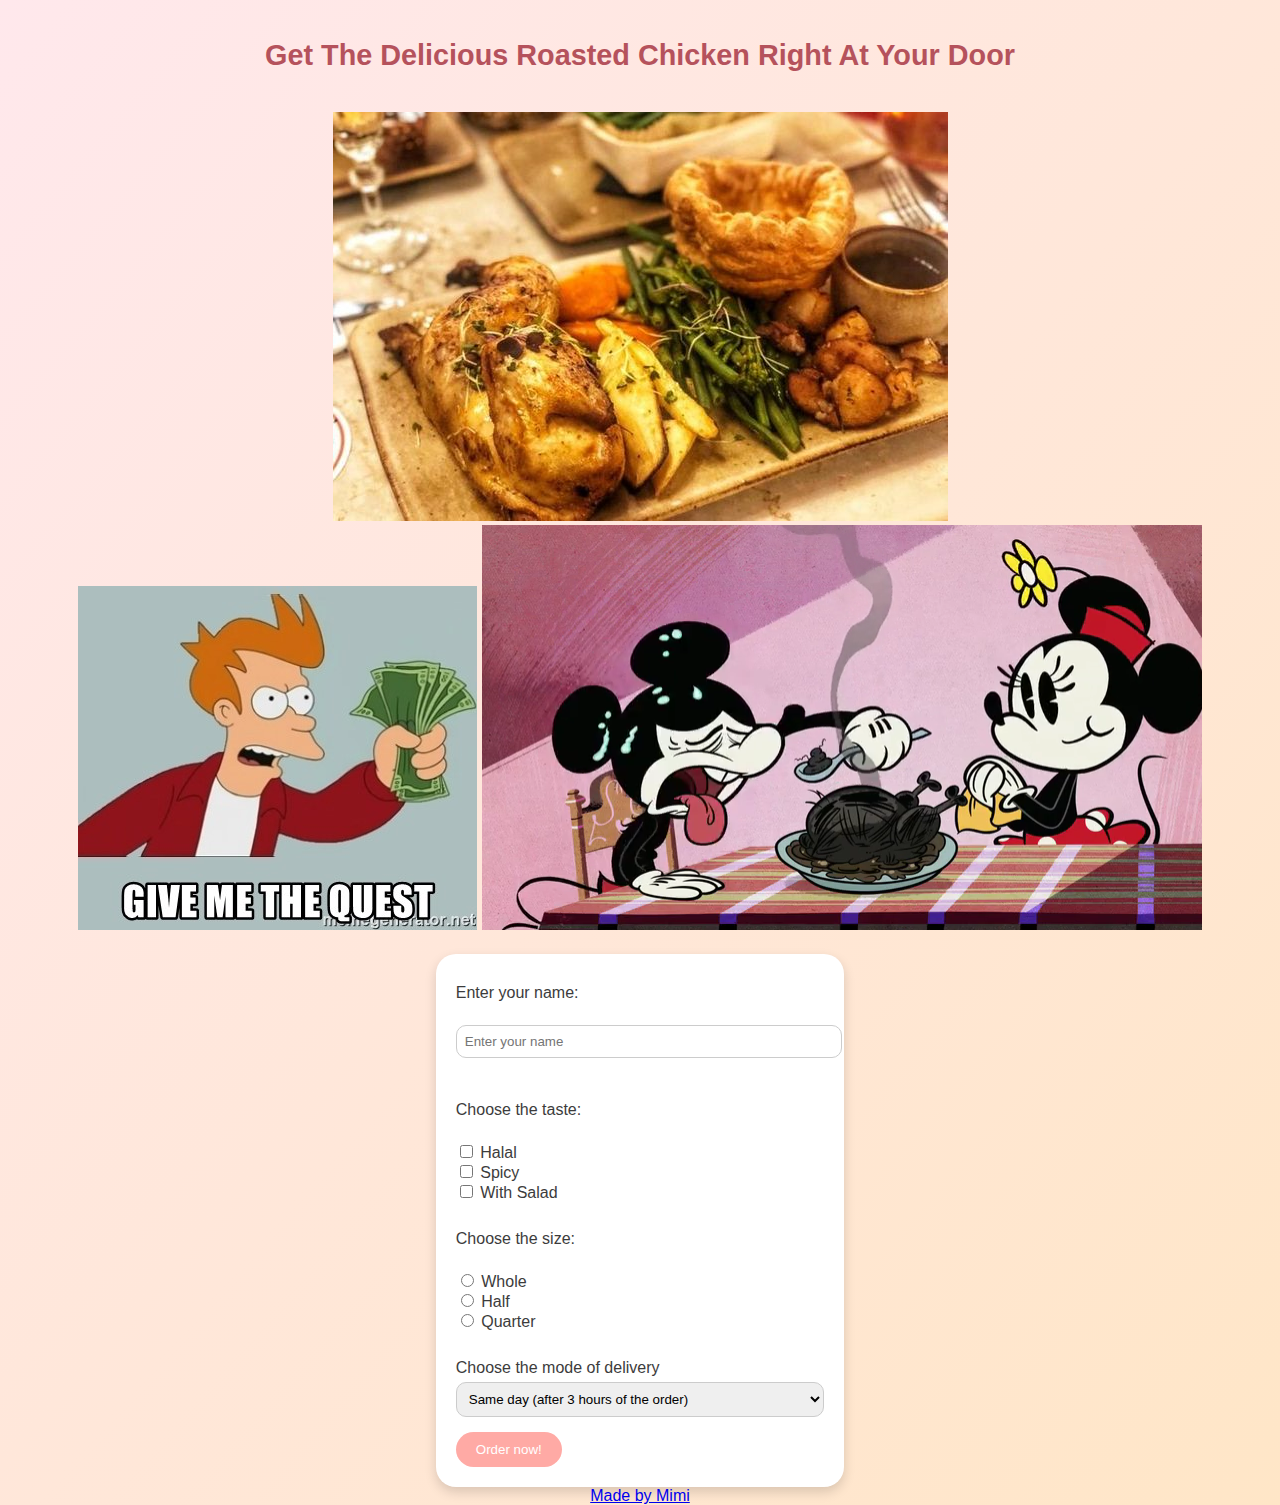
<file: index.html>
<!DOCTYPE html>
<html lang="en">
    <head>
        <meta charset="UTF-8">
        <meta http-equiv="X-UA-Compatible" content="IE=edge">
        <meta name="viewport" content="width=device-width, initial-scale=1.0">
        <title>MickeyMouse Restaurant</title>
        <link rel="stylesheet" href="style.css">
    </head>

    <body>
        <div class="container">
            <h1>Get The Delicious Roasted Chicken Right At Your Door </h1>
        </div>

        <div class="slider">
            <img id="sliderImage" src="chickenPlate.jpg" alt="Chicken Plate">
        </div>

        <div class="media-section">
            <img src="Money_Quest.jpg" alt="Money Quest Meme">
            <video src="mickeyMouse.mp4" loop autoplay muted></video>   
        </div>

        <form class="order-form">
            <label>Enter your name:</label><br>
            <input type ="text" name="name" placeholder="Enter your name" required><br><br>

            <label>Choose the taste:</label><br>
            <input type ="checkbox" name="taste" value="halal"> Halal<br>
            <input type ="checkbox" name="taste" value="spicy"> Spicy<br>
            <input type ="checkbox" name="taste" value="with salad"> With Salad<br><br>

            <label>Choose the size:</label><br>
            <input type="radio" name="size" value="whole"> Whole<br>
            <input type="radio" name="size" value="half"> Half<br>
            <input type="radio" name="size" value="quarter"> Quarter<br><br>

            <label>Choose the mode of delivery</label>
            <select>
                <option>Same day (after 3 hours of the order)</option>
                <option>Next day</option>
                <option>Pickup</option>
            </select>

        <input type="submit" value="Order now!" />
    </form>

    <a class="w3-link" href="https://www.w3schools.com/html/" target="_blank">Made by Mimi</a>
</div>

        <script src="script.js"></script>
    </body>
</html>
</file>
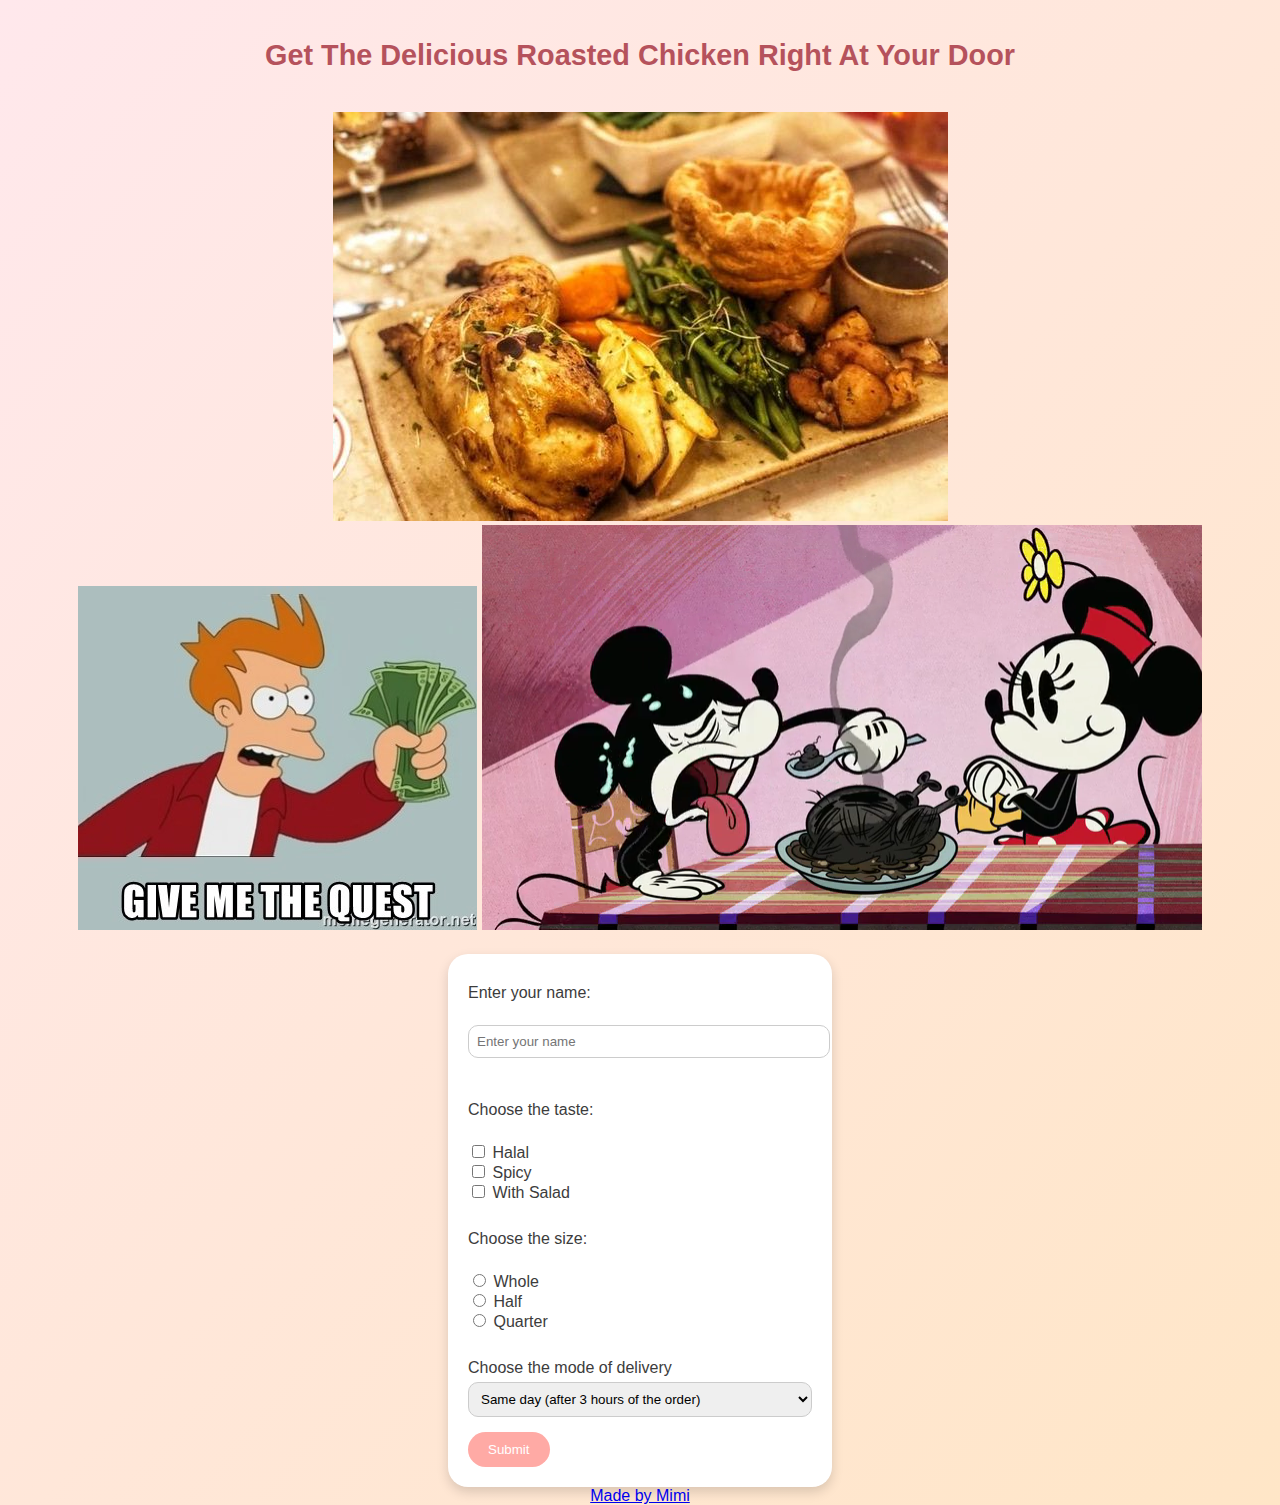
<file: chicken.html>
<!DOCTYPE html>
<html lang="en">
    <head>
        <meta charset="UTF-8">
        <meta http-equiv="X-UA-Compatible" content="IE=edge">
        <meta name="viewport" content="width=device-width, initial-scale=1.0">
        <title>Roasted Chicken</title>
        <link rel="stylesheet" href="style.css">
    </head>

    <body>
        <div class="container">
            <h1>Get The Delicious Roasted Chicken Right At Your Door </h1>
        </div>

        <div class="slider">
            <img id="sliderImage" src="chickenPlate.jpg" alt="Chicken Plate">
        </div>

        <div class="memes">
            <img src="Money_Quest.jpg" alt="Money Quest Meme">
            <video src="mickeyMouse.mp4" loop autoplay muted></video>   
        </div>

        <form class="order-form">
            <label>Enter your name:</label><br>
            <input type ="text" name="name" placeholder="Enter your name" required><br><br>

            <label>Choose the taste:</label><br>
            <input type ="checkbox" name="taste" value="halal"> Halal<br>
            <input type ="checkbox" name="taste" value="spicy"> Spicy<br>
            <input type ="checkbox" name="taste" value="with salad"> With Salad<br><br>

            <label>Choose the size:</label><br>
            <input type="radio" name="size" value="whole"> Whole<br>
            <input type="radio" name="size" value="half"> Half<br>
            <input type="radio" name="size" value="quarter"> Quarter<br><br>

            <label>Choose the mode of delivery</label>
            <select>
                <option>Same day (after 3 hours of the order)</option>
                <option>Next day</option>
                <option>Pickup</option>
            </select>

        <input type="submit" value="Submit" />
    </form>

    <a class="w3-link" href="https://www.w3schools.com/html/" target="_blank">Made by Mimi</a>
</div>

        <script src="script.js"></script>
    </body>
</html>
</file>
<file: style.css>
/* General Styling */
body {
  margin: 0;
  font-family: 'Segoe UI', sans-serif;
  background: linear-gradient(to bottom right, #ffe8ec, #ffe6c7);
  color: #3c3c3c;
  display: flex;
  flex-direction: column; /* Make it vertical layout */
  align-items: center;     /* Center container horizontally */
}

.container {
  width: 95%;
  max-width: 900px;
  padding: 20px;
  text-align: center;
}

/* Header */
.site-header {
  width: 100%;
  background-color: #fff5f2;
  padding: 20px;
  text-align: center;
  box-shadow: 0 4px 12px rgba(255, 167, 173, 0.2);
  border-bottom: 2px dashed #f7c6c7;
  display: flex;
  flex-direction: column;
  align-items: center;
  justify-content: center;
}

.site-title {
  font-size: 2.5rem;
  font-weight: bold;
  font-family: 'Comic Sans MS', cursive, sans-serif;
  color: #d46a6a;
  margin: 0;
}

.logo-icon {
  font-size: 3rem;
  margin-bottom: 10px;
}

/* Title */
h1 {
  font-size: 1.8em;
  margin-bottom: 20px;
  color: #b5525c;
}

/* Slider */
.slider-container {
  display: flex;
  justify-content: center;
  margin-top: 40px;
}

.slider-card {
  background: #ffe9ec;
  border-radius: 20px;
  box-shadow: 0 4px 20px rgba(0, 0, 0, 0.1);
  padding: 25px;
  max-width: 600px;
  width: 90%;
  display: flex;
  justify-content: center;
  align-items: center;
}

.slider-card img {
  width: 100%;
  max-width: 550px;
  height: 350px;
  object-fit: cover;
  border-radius: 15px;
  transition: opacity 0.5s ease;
  background-color: #fff6f9;
}

/* Media: image and video */
.media-container {
  display: flex;
  justify-content: center;
  margin-top: 30px;
}

.media-card {
  background: #ffe9ec;
  border-radius: 20px;
  box-shadow: 0 4px 20px rgba(0, 0, 0, 0.1);
  padding: 20px;
  display: flex;
  flex-direction: column;
  align-items: center;
  gap: 20px;
  max-width: 320px;
  width: 90%;
}

.media-box {
  width: 100%;
  max-width: 280px;
  height: 180px;
  object-fit: cover;
  border-radius: 15px;
  background-color: #fff6f9;
}

/* Form Styling */
.order-form {
  background: #fff;
  padding: 20px;
  border-radius: 20px;
  box-shadow: 0 5px 12px rgba(0, 0, 0, 0.15);
  text-align: left;
  margin-top: 20px;
}

.order-form label,
.order-form legend {
  display: block;
  margin: 10px 0 5px;
  font-weight: 500;
}

.order-form input[type="text"],
.order-form select {
  width: 100%;
  padding: 8px;
  margin-bottom: 15px;
  border-radius: 10px;
  border: 1px solid #ccc;
}

.order-form input[type="submit"] {
  background-color: #ffaaa5;
  color: white;
  padding: 10px 20px;
  border: none;
  border-radius: 20px;
  cursor: pointer;
  transition: 0.3s ease;
}
.order-form input[type="submit"]:hover {
  background-color: #f78b87;
}

fieldset {
  border: none;
  padding: 0;
}

/* Footer */
footer {
  margin-top: 30px;
}
footer a {
  text-decoration: none;
  font-size: 0.9em;
  color: #ff7f7f;
}

/* Popup styles */
#custom-popup {
  position: fixed;
  top: 0;
  left: 0;
  width: 100%;
  height: 100%;
  background-color: rgba(0, 0, 0, 0.7);
  display: flex;
  justify-content: center;
  align-items: center;
  z-index: 1000;
  opacity: 0;
  transition: opacity 0.3s ease;
}

#custom-popup.hidden {
  display: none;
}

.popup-content {
  background-color: white;
  padding: 30px;
  border-radius: 20px;
  max-width: 400px;
  width: 90%;
  position: relative;
  text-align: center;
  box-shadow: 0 5px 20px rgba(0, 0, 0, 0.2);
  border: 2px solid #f7c6c7;
}

.popup-content h3 {
  color: #d46a6a;
  margin: 10px 0;
}

.popup-content button {
  background-color: #ffaaa5;
  color: white;
  border: none;
  padding: 8px 20px;
  border-radius: 20px;
  margin-top: 15px;
  cursor: pointer;
  transition: background-color 0.3s;
}

.popup-content button:hover {
  background-color: #f78b87;
}

/* Responsive Design */
@media (max-width: 600px) {
  .media {
    flex-direction: column;
    align-items: center;
  }

  .media-box {
    width: 100%;
    max-width: 300px;
  }

  .order-form {
    text-align: center;
  }

  .order-form label,
  .order-form legend {
    text-align: left;
  }
}
</file>
